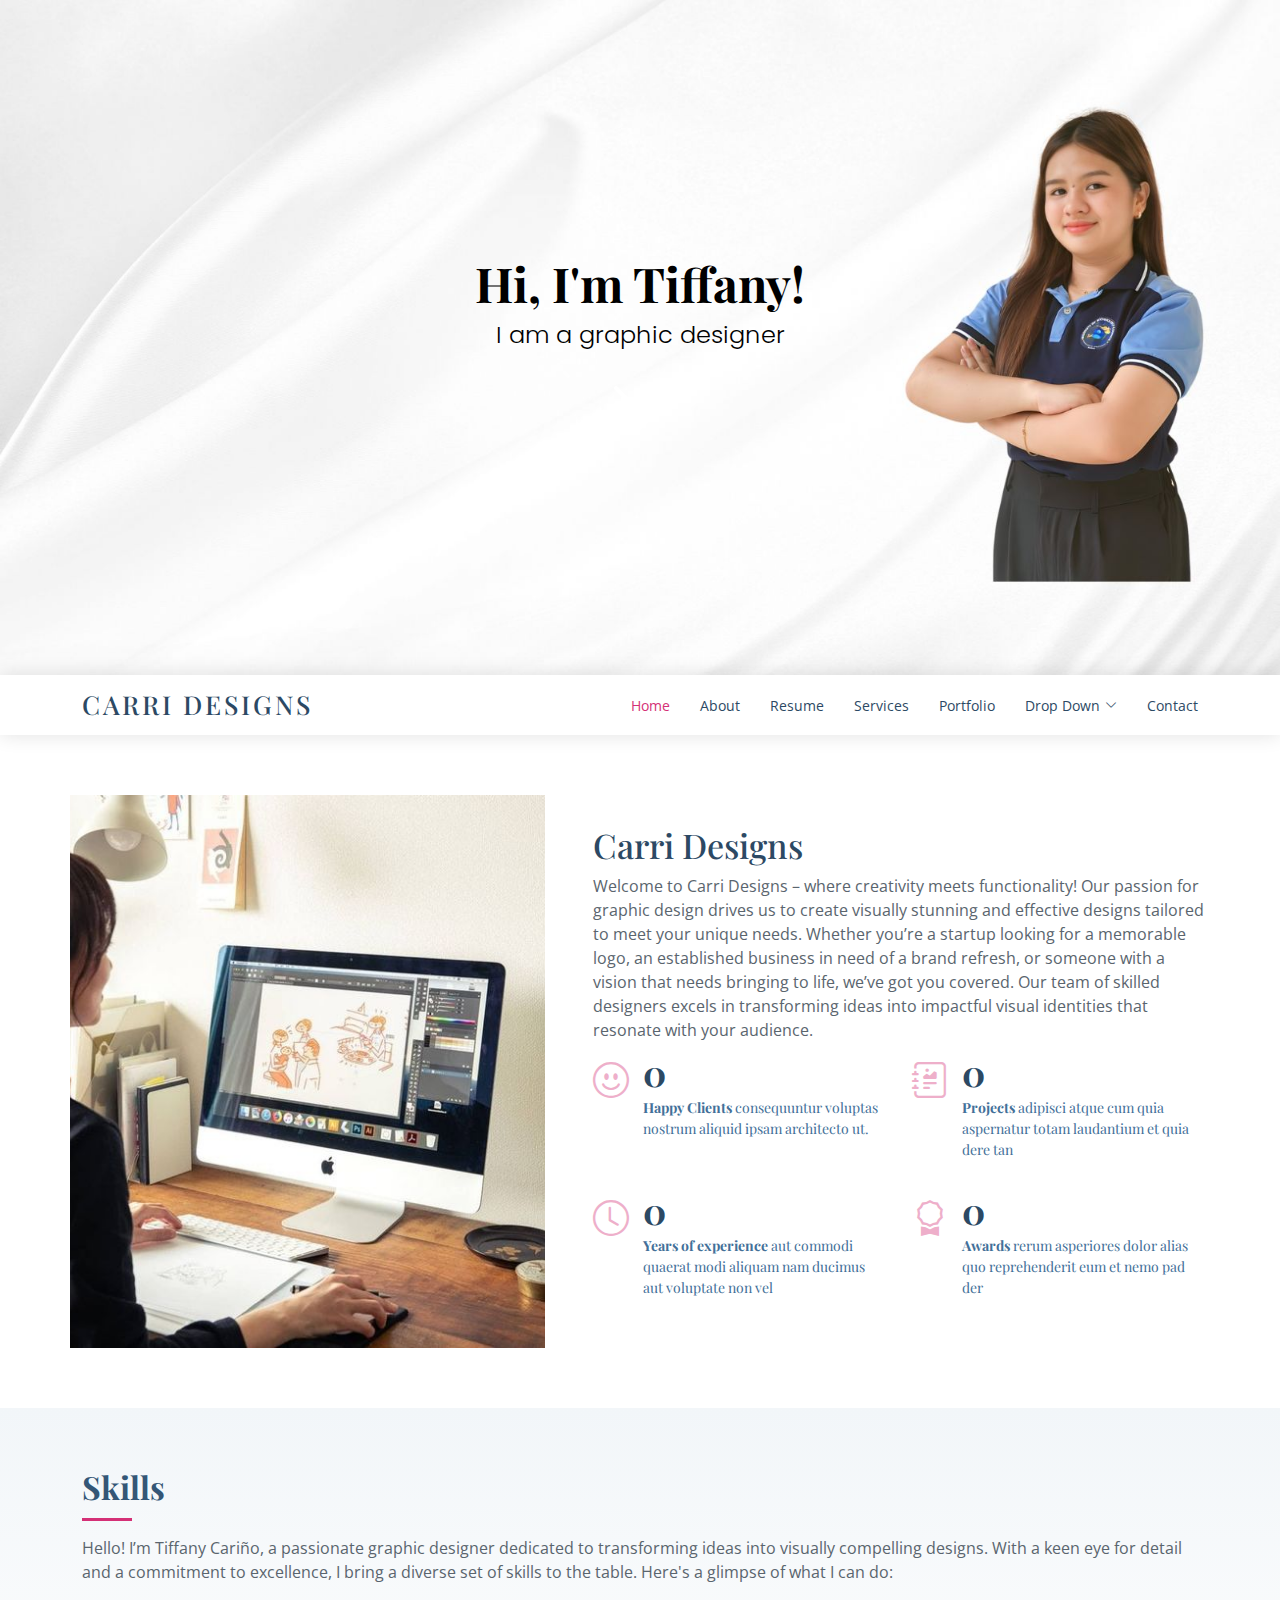
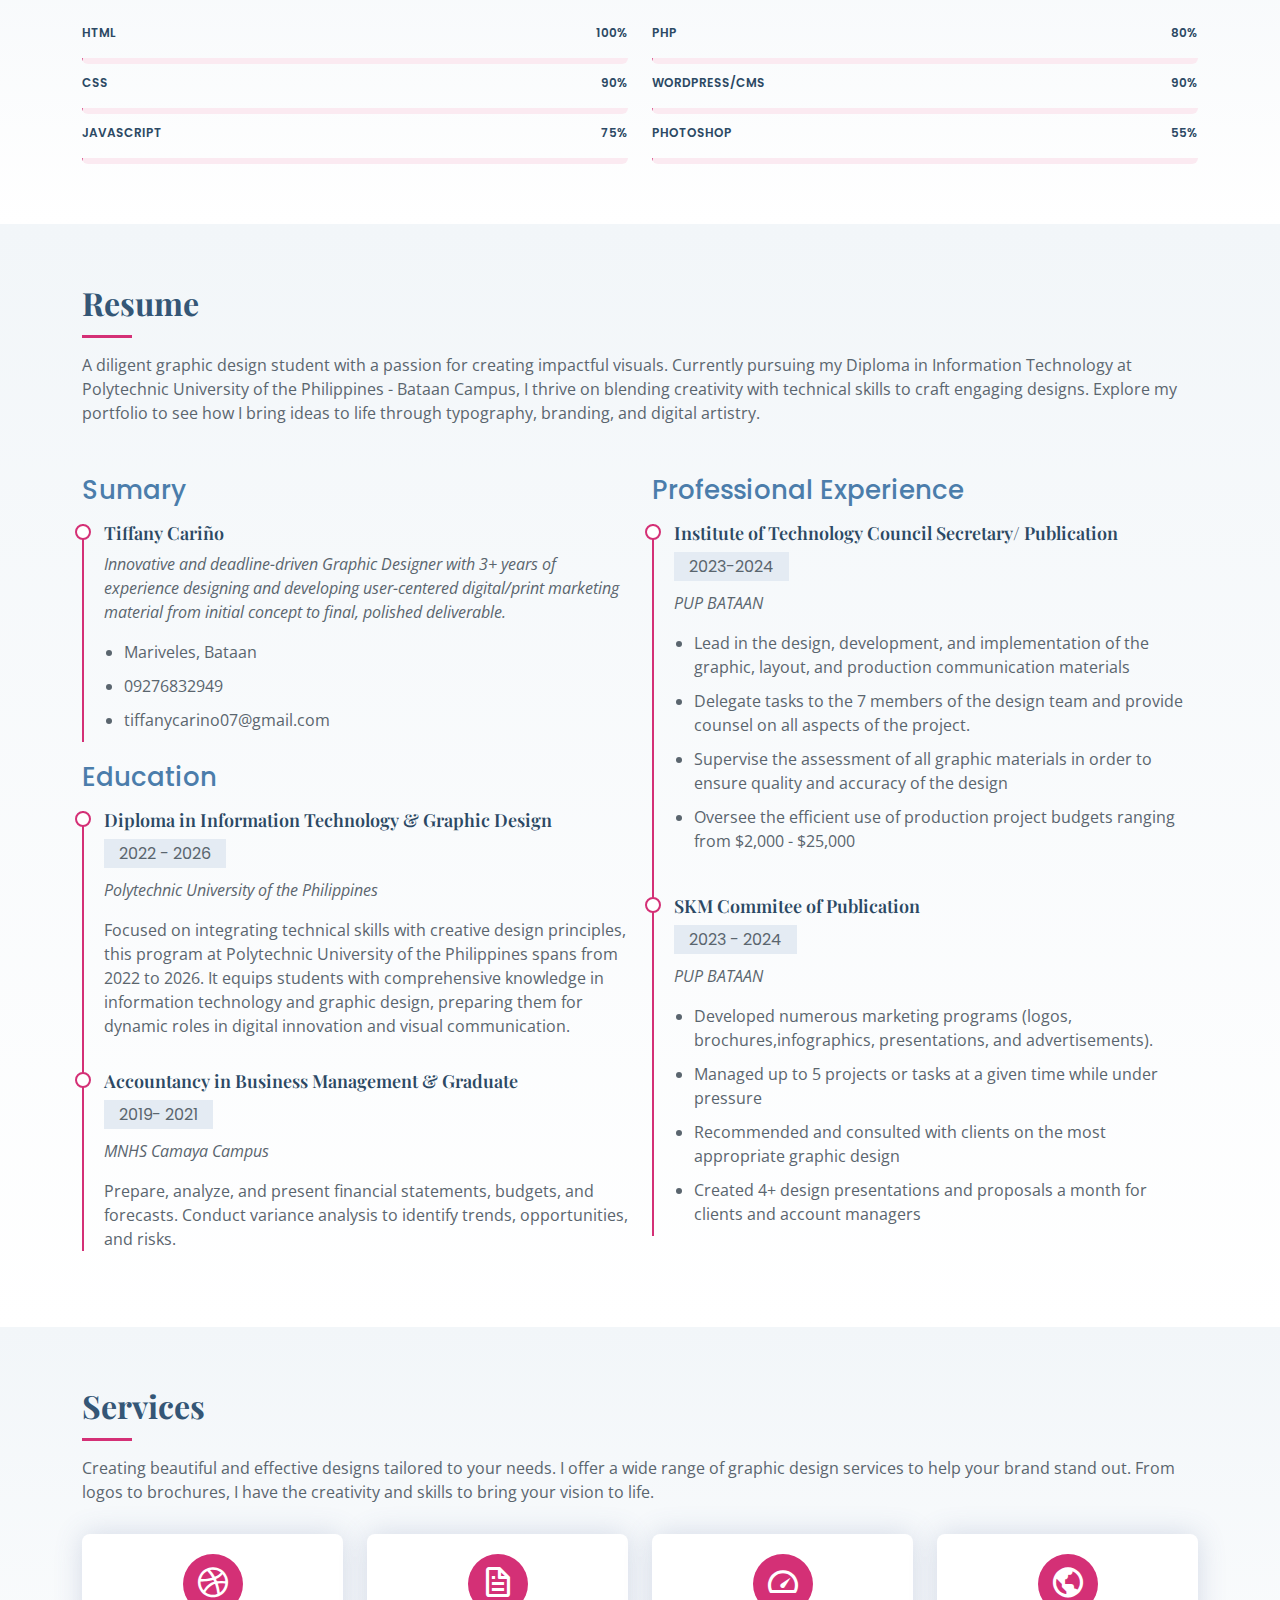
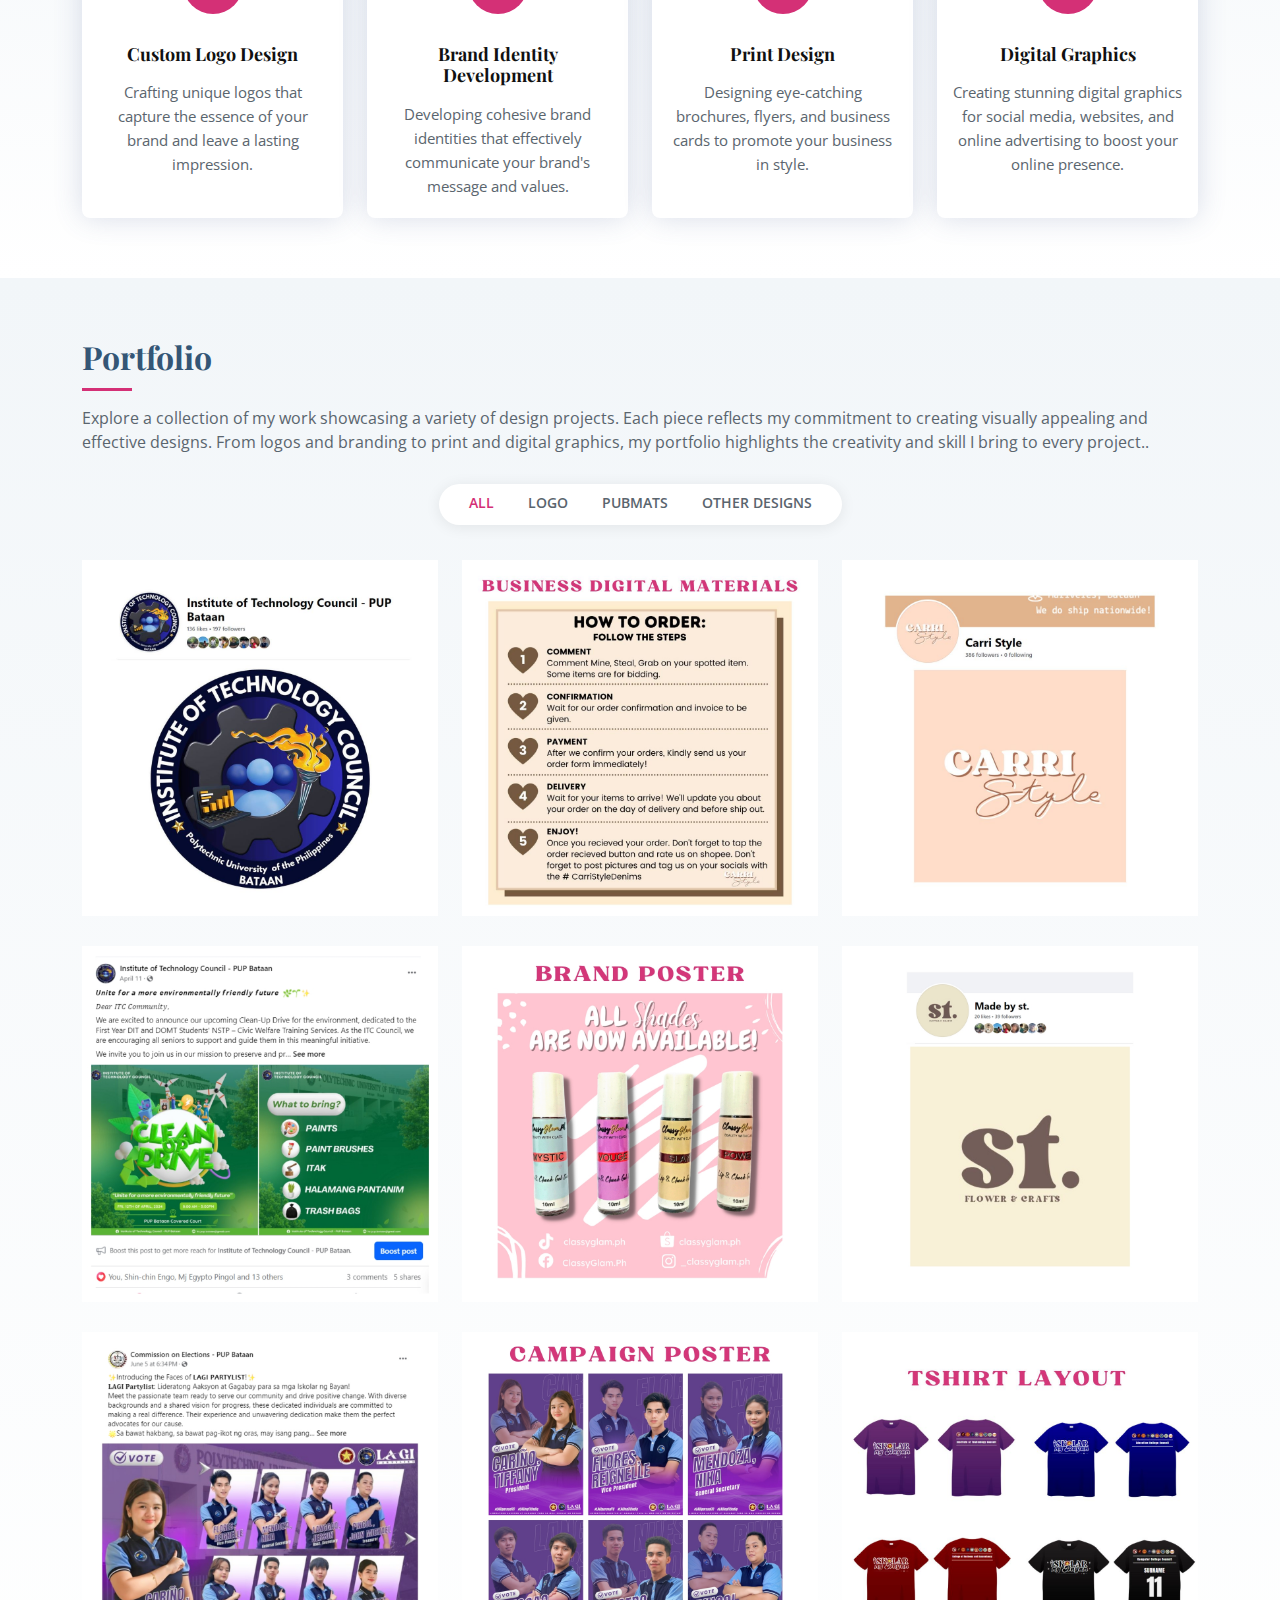
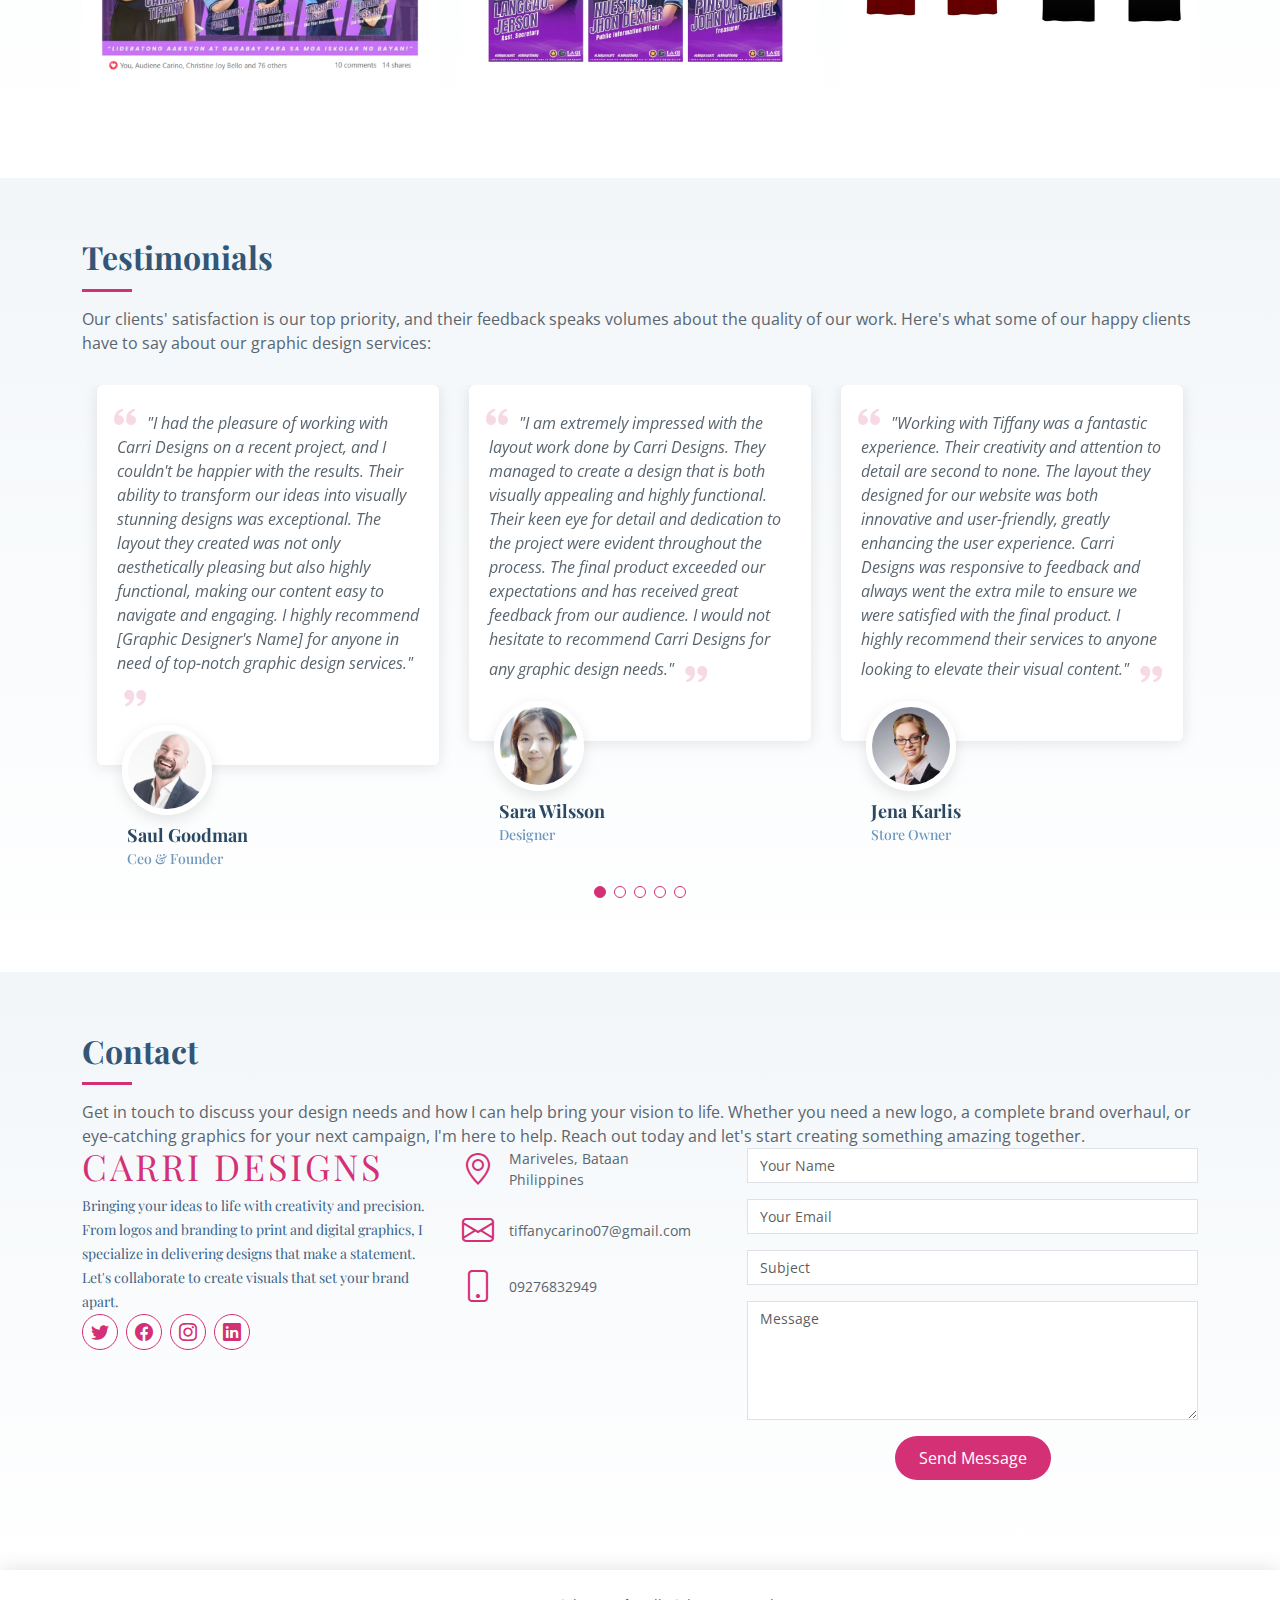
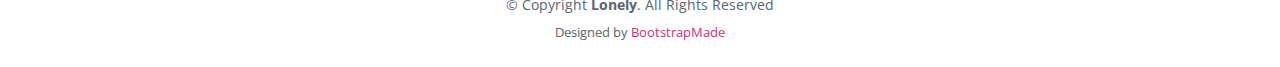
<file: index.html>
<!DOCTYPE html>
<html lang="en">

<head>
  <meta charset="utf-8">
  <meta content="width=device-width, initial-scale=1.0" name="viewport">

  <title>Carri Designs
  ౨ৎ</title>
  <meta content="" name="description">
  <meta content="" name="keywords">

  <!-- Favicons -->
  <link href="assets/img/favicon.png" rel="icon">
  <link href="assets/img/apple-touch-icon.png" rel="apple-touch-icon">

  <!-- Google Fonts -->
  <link href="https://fonts.googleapis.com/css?family=Open+Sans:300,300i,400,400i,600,600i,700,700i|Poppins:300,300i,400,400i,500,500i,600,600i,700,700i|Playfair+Display:400,400i,500,500i,600,600i,700,700i&subset=cyrillic" rel="stylesheet">

  <!-- Vendor CSS Files -->
  <link href="assets/vendor/bootstrap/css/bootstrap.min.css" rel="stylesheet">
  <link href="assets/vendor/bootstrap-icons/bootstrap-icons.css" rel="stylesheet">
  <link href="assets/vendor/boxicons/css/boxicons.min.css" rel="stylesheet">
  <link href="assets/vendor/glightbox/css/glightbox.min.css" rel="stylesheet">
  <link href="assets/vendor/swiper/swiper-bundle.min.css" rel="stylesheet">

  <!-- Template Main CSS File -->
  <link href="assets/css/style.css" rel="stylesheet">

  <!-- =======================================================
  * Template Name: Lonely
  * Template URL: https://bootstrapmade.com/free-html-bootstrap-template-lonely/
  * Updated: Mar 17 2024 with Bootstrap v5.3.3
  * Author: BootstrapMade.com
  * License: https://bootstrapmade.com/license/
  ======================================================== -->
</head>

<body>

  <!-- ======= Hero Section ======= -->
  <section id="hero" class="d-flex flex-column align-items-center justify-content-center">
    <h1>Hi, I'm Tiffany!</h1>
    <h2>I am a graphic designer</h2>
    <a href="#about" class="btn-get-started scrollto"><i class="bi bi-chevron-double-down"></i></a>
  </section><!-- End Hero -->

  <!-- ======= Header ======= -->
  <header id="header" class="d-flex align-items-center">
    <div class="container d-flex align-items-center justify-content-between">

      <div class="logo">
        <h1><a href="index.html">Carri Designs</a></h1>
        <!-- Uncomment below if you prefer to use an image logo -->
        <!-- <a href="index.html"><img src="assets/img/logo.png" alt="" class="img-fluid"></a>-->
      </div>

      <nav id="navbar" class="navbar">
        <ul>
          <li><a class="nav-link scrollto active" href="#hero">Home</a></li>
          <li><a class="nav-link scrollto" href="#about">About</a></li>
          <li><a class="nav-link scrollto" href="#resume">Resume</a></li>
          <li><a class="nav-link scrollto" href="#services">Services</a></li>
          <li><a class="nav-link scrollto" href="#portfolio">Portfolio</a></li>
          <li class="dropdown"><a href="#"><span>Drop Down</span> <i class="bi bi-chevron-down"></i></a>
            <ul>
              <li><a href="#">Drop Down 1</a></li>
              <li class="dropdown"><a href="#"><span>Deep Drop Down</span> <i class="bi bi-chevron-right"></i></a>
                <ul>
                  <li><a href="#">Deep Drop Down 1</a></li>
                  <li><a href="#">Deep Drop Down 2</a></li>
                  <li><a href="#">Deep Drop Down 3</a></li>
                  <li><a href="#">Deep Drop Down 4</a></li>
                  <li><a href="#">Deep Drop Down 5</a></li>
                </ul>
              </li>
              <li><a href="#">Drop Down 2</a></li>
              <li><a href="#">Drop Down 3</a></li>
              <li><a href="#">Drop Down 4</a></li>
            </ul>
          </li>
          <li><a class="nav-link scrollto" href="#contact">Contact</a></li>
        </ul>
        <i class="bi bi-list mobile-nav-toggle"></i>
      </nav><!-- .navbar -->

    </div>
  </header><!-- End Header -->

  <main id="main">

    <!-- ======= About Section ======= -->
    <section id="about" class="about">
      <div class="container">

        <div class="row no-gutters">
          <div class="image col-xl-5 d-flex align-items-stretch justify-content-center justify-content-lg-start"></div>
          <div class="col-xl-7 ps-0 ps-lg-5 pe-lg-1 d-flex align-items-stretch">
            <div class="content d-flex flex-column justify-content-center">
              <h3>Carri Designs</h3>
              <p>
                Welcome to Carri Designs – where creativity meets functionality! Our passion for graphic design drives us to create visually stunning and effective designs tailored to meet your unique needs.

Whether you’re a startup looking for a memorable logo, an established business in need of a brand refresh, or someone with a vision that needs bringing to life, we’ve got you covered. Our team of skilled designers excels in transforming ideas into impactful visual identities that resonate with your audience.
              </p>
              <div class="row">
                <div class="col-md-6 d-md-flex align-items-md-stretch">
                  <div class="count-box">
                    <i class="bi bi-emoji-smile"></i>
                    <span data-purecounter-start="0" data-purecounter-end="65" data-purecounter-duration="1" class="purecounter"></span>
                    <p><strong>Happy Clients</strong> consequuntur voluptas nostrum aliquid ipsam architecto ut.</p>
                  </div>
                </div>

                <div class="col-md-6 d-md-flex align-items-md-stretch">
                  <div class="count-box">
                    <i class="bi bi-journal-richtext"></i>
                    <span data-purecounter-start="0" data-purecounter-end="85" data-purecounter-duration="1" class="purecounter"></span>
                    <p><strong>Projects</strong> adipisci atque cum quia aspernatur totam laudantium et quia dere tan</p>
                  </div>
                </div>

                <div class="col-md-6 d-md-flex align-items-md-stretch">
                  <div class="count-box">
                    <i class="bi bi-clock"></i>
                    <span data-purecounter-start="0" data-purecounter-end="12" data-purecounter-duration="1" class="purecounter"></span>
                    <p><strong>Years of experience</strong> aut commodi quaerat modi aliquam nam ducimus aut voluptate non vel</p>
                  </div>
                </div>

                <div class="col-md-6 d-md-flex align-items-md-stretch">
                  <div class="count-box">
                    <i class="bi bi-award"></i>
                    <span data-purecounter-start="0" data-purecounter-end="15" data-purecounter-duration="1" class="purecounter"></span>
                    <p><strong>Awards</strong> rerum asperiores dolor alias quo reprehenderit eum et nemo pad der</p>
                  </div>
                </div>
              </div>
            </div><!-- End .content-->
          </div>
        </div>

      </div>
    </section><!-- End About Section -->

    <!-- ======= Skills Section ======= -->
    <section id="skills" class="skills section-bg">
      <div class="container">

        <div class="section-title">
          <h2>Skills</h2>
          <p>Hello! I’m Tiffany Cariño, a passionate graphic designer dedicated to transforming ideas into visually compelling designs. With a keen eye for detail and a commitment to excellence, I bring a diverse set of skills to the table. Here's a glimpse of what I can do:</p>
        </div>

        <div class="row skills-content">

          <div class="col-lg-6">

            <div class="progress">
              <span class="skill">HTML <i class="val">100%</i></span>
              <div class="progress-bar-wrap">
                <div class="progress-bar" role="progressbar" aria-valuenow="100" aria-valuemin="0" aria-valuemax="100"></div>
              </div>
            </div>

            <div class="progress">
              <span class="skill">CSS <i class="val">90%</i></span>
              <div class="progress-bar-wrap">
                <div class="progress-bar" role="progressbar" aria-valuenow="90" aria-valuemin="0" aria-valuemax="100"></div>
              </div>
            </div>

            <div class="progress">
              <span class="skill">JavaScript <i class="val">75%</i></span>
              <div class="progress-bar-wrap">
                <div class="progress-bar" role="progressbar" aria-valuenow="75" aria-valuemin="0" aria-valuemax="100"></div>
              </div>
            </div>

          </div>

          <div class="col-lg-6">

            <div class="progress">
              <span class="skill">PHP <i class="val">80%</i></span>
              <div class="progress-bar-wrap">
                <div class="progress-bar" role="progressbar" aria-valuenow="80" aria-valuemin="0" aria-valuemax="100"></div>
              </div>
            </div>

            <div class="progress">
              <span class="skill">WordPress/CMS <i class="val">90%</i></span>
              <div class="progress-bar-wrap">
                <div class="progress-bar" role="progressbar" aria-valuenow="90" aria-valuemin="0" aria-valuemax="100"></div>
              </div>
            </div>

            <div class="progress">
              <span class="skill">Photoshop <i class="val">55%</i></span>
              <div class="progress-bar-wrap">
                <div class="progress-bar" role="progressbar" aria-valuenow="55" aria-valuemin="0" aria-valuemax="100"></div>
              </div>
            </div>

          </div>

        </div>

      </div>
    </section><!-- End Skills Section -->

    <!-- ======= Resume Section ======= -->
    <section id="resume" class="resume section-bg">
      <div class="container">

        <div class="section-title">
          <h2>Resume</h2>
          <p>A diligent graphic design student with a passion for creating impactful visuals. Currently pursuing my Diploma in Information Technology at Polytechnic University of the Philippines - Bataan Campus, I thrive on blending creativity with technical skills to craft engaging designs. Explore my portfolio to see how I bring ideas to life through typography, branding, and digital artistry.</p>
        </div>

        <div class="row">
          <div class="col-lg-6">
            <h3 class="resume-title">Sumary</h3>
            <div class="resume-item pb-0">
              <h4>Tiffany Cariño</h4>
              <p><em>Innovative and deadline-driven Graphic Designer with 3+ years of experience designing and developing user-centered digital/print marketing material from initial concept to final, polished deliverable.</em></p>
              <p>
              <ul>
                <li>Mariveles, Bataan</li>
                <li>09276832949</li>
                <li>tiffanycarino07@gmail.com</li>
              </ul>
              </p>
            </div>

            <h3 class="resume-title">Education</h3>
            <div class="resume-item">
              <h4>Diploma in Information Technology &amp; Graphic Design</h4>
              <h5>2022 - 2026</h5>
              <p><em>Polytechnic University of the Philippines</em></p>
              <p>Focused on integrating technical skills with creative design principles, this program at Polytechnic University of the Philippines spans from 2022 to 2026. It equips students with comprehensive knowledge in information technology and graphic design, preparing them for dynamic roles in digital innovation and visual communication.</p>
            </div>
            <div class="resume-item">
              <h4>Accountancy in Business Management &amp; Graduate</h4>
              <h5>2019- 2021</h5>
              <p><em> MNHS Camaya Campus</em></p>
              <p>Prepare, analyze, and present financial statements, budgets, and forecasts. Conduct variance analysis to identify trends, opportunities, and risks.</p>
            </div>
          </div>
          <div class="col-lg-6">
            <h3 class="resume-title">Professional Experience</h3>
            <div class="resume-item">
              <h4>Institute of Technology Council Secretary/ Publication </h4>
              <h5>2023-2024</h5>
              <p><em>PUP BATAAN</em></p>
              <p>
              <ul>
                <li>Lead in the design, development, and implementation of the graphic, layout, and production communication materials</li>
                <li>Delegate tasks to the 7 members of the design team and provide counsel on all aspects of the project. </li>
                <li>Supervise the assessment of all graphic materials in order to ensure quality and accuracy of the design</li>
                <li>Oversee the efficient use of production project budgets ranging from $2,000 - $25,000</li>
              </ul>
              </p>
            </div>
            <div class="resume-item">
              <h4>SKM Commitee of Publication</h4>
              <h5>2023 - 2024</h5>
              <p><em>PUP BATAAN</em></p>
              <p>
              <ul>
                <li>Developed numerous marketing programs (logos, brochures,infographics, presentations, and advertisements).</li>
                <li>Managed up to 5 projects or tasks at a given time while under pressure</li>
                <li>Recommended and consulted with clients on the most appropriate graphic design</li>
                <li>Created 4+ design presentations and proposals a month for clients and account managers</li>
              </ul>
              </p>
            </div>
          </div>
        </div>

      </div>
    </section><!-- End Resume Section -->

    <!-- ======= Services Section ======= -->
    <section id="services" class="services section-bg">
      <div class="container">

        <div class="section-title">
          <h2>Services</h2>
          <p>Creating beautiful and effective designs tailored to your needs. I offer a wide range of graphic design services to help your brand stand out. From logos to brochures, I have the creativity and skills to bring your vision to life.</p>
        </div>

        <div class="row">
          <div class="col-md-6 col-lg-3 d-flex align-items-stretch mb-5 mb-lg-0">
            <div class="icon-box">
              <div class="icon"><i class="bx bxl-dribbble"></i></div>
              <h4 class="title"><a href="">Custom Logo Design</a></h4>
              <p class="description">Crafting unique logos that capture the essence of your brand and leave a lasting impression.</p>
            </div>
          </div>

          <div class="col-md-6 col-lg-3 d-flex align-items-stretch mb-5 mb-lg-0">
            <div class="icon-box">
              <div class="icon"><i class="bx bx-file"></i></div>
              <h4 class="title"><a href="">Brand Identity Development</a></h4>
              <p class="description">Developing cohesive brand identities that effectively communicate your brand's message and values.</p>
            </div>
          </div>

          <div class="col-md-6 col-lg-3 d-flex align-items-stretch mb-5 mb-lg-0">
            <div class="icon-box">
              <div class="icon"><i class="bx bx-tachometer"></i></div>
              <h4 class="title"><a href="">Print Design</a></h4>
              <p class="description">Designing eye-catching brochures, flyers, and business cards to promote your business in style.</p>
            </div>
          </div>

          <div class="col-md-6 col-lg-3 d-flex align-items-stretch mb-5 mb-lg-0">
            <div class="icon-box">
              <div class="icon"><i class="bx bx-world"></i></div>
              <h4 class="title"><a href="">Digital Graphics</a></h4>
              <p class="description">Creating stunning digital graphics for social media, websites, and online advertising to boost your online presence.</p>
            </div>
          </div>

        </div>

      </div>
    </section><!-- End Services Section -->

    <!-- ======= Portfolio Section ======= -->
    <section id="portfolio" class="portfolio section-bg">
      <div class="container">

        <div class="section-title">
          <h2>Portfolio</h2>
          <p>Explore a collection of my work showcasing a variety of design projects. Each piece reflects my commitment to creating visually appealing and effective designs. From logos and branding to print and digital graphics, my portfolio highlights the creativity and skill I bring to every project..</p>
        </div>

        <div class="row">
          <div class="col-lg-12 d-flex justify-content-center">
            <ul id="portfolio-flters">
              <li data-filter="*" class="filter-active">All</li>
              <li data-filter=".filter-app">LOGO</li>
              <li data-filter=".filter-card">PUBMATS</li>
              <li data-filter=".filter-web">OTHER DESIGNS</li>
            </ul>
          </div>
        </div>

        <div class="row portfolio-container">

          <div class="col-lg-4 col-md-6 portfolio-item filter-app">
            <div class="portfolio-wrap">
              <img src="assets/img/portfolio/portfolio-1.jpg" class="img-fluid" alt="">
              <div class="portfolio-info">
                <h4>LOGO 1</h4>
                <p>PUP BATAAN ITC LOGO</p>
              </div>
              <div class="portfolio-links">
                <a href="assets/img/portfolio/portfolio-1.jpg" data-gallery="portfolioGallery" class="portfolio-lightbox" title="LOGO 1"><i class="bx bx-plus"></i></a>
                <a href="portfolio-details.html" title="More Details"><i class="bx bx-link"></i></a>
              </div>
            </div>
          </div>

          <div class="col-lg-4 col-md-6 portfolio-item filter-web">
            <div class="portfolio-wrap">
              <img src="assets/img/portfolio/portfolio-11.jpg" class="img-fluid" alt="">
              <div class="portfolio-info">
                <h4>Business Digital Poster</h4>
                <p></p>
              </div>
              <div class="portfolio-links">
                <a href="assets/img/portfolio/portfolio-11.jpg" data-gallery="portfolioGallery" class="portfolio-lightbox" title="Web 3"><i class="bx bx-plus"></i></a>
                <a href="portfolio-details.html" title="More Details"><i class="bx bx-link"></i></a>
              </div>
            </div>
          </div>

          <div class="col-lg-4 col-md-6 portfolio-item filter-app">
            <div class="portfolio-wrap">
              <img src="assets/img/portfolio/portfolio-2.jpg" class="img-fluid" alt="">
              <div class="portfolio-info">
                <h4>LOGO 2</h4>
                <p>My Own Thrift Business Logo " Carri Style"</p>
              </div>
              <div class="portfolio-links">
                <a href="assets/img/portfolio/portfolio-2.jpg" data-gallery="portfolioGallery" class="portfolio-lightbox" title="LOGO 2"><i class="bx bx-plus"></i></a>
                <a href="portfolio-details.html" title="More Details"><i class="bx bx-link"></i></a>
              </div>
            </div>
          </div>

          <div class="col-lg-4 col-md-6 portfolio-item filter-card">
            <div class="portfolio-wrap">
              <img src="assets/img/portfolio/portfolio-4.jpg" class="img-fluid" alt="">
              <div class="portfolio-info">
                <h4>PUBMATS 2</h4>
                <p>Clean up Drive Poster</p>
              </div>
              <div class="portfolio-links">
                <a href="assets/img/portfolio/portfolio-4.jpg" data-gallery="portfolioGallery" class="portfolio-lightbox" title="Card 2"><i class="bx bx-plus"></i></a>
                <a href="portfolio-details.html" title="More Details"><i class="bx bx-link"></i></a>
              </div>
            </div>
          </div>

          <div class="col-lg-4 col-md-6 portfolio-item filter-web">
            <div class="portfolio-wrap">
              <img src="assets/img/portfolio/portfolio-5.jpg" class="img-fluid" alt="">
              <div class="portfolio-info">
                <h4>BRAND POSTER</h4>
                <p></p>
              </div>
              <div class="portfolio-links">
                <a href="assets/img/portfolio/portfolio-5.jpg" data-gallery="portfolioGallery" class="portfolio-lightbox" title="Web 2"><i class="bx bx-plus"></i></a>
                <a href="portfolio-details.html" title="More Details"><i class="bx bx-link"></i></a>
              </div>
            </div>
          </div>

          <div class="col-lg-4 col-md-6 portfolio-item filter-app">
            <div class="portfolio-wrap">
              <img src="assets/img/portfolio/portfolio-6.jpg" class="img-fluid" alt="">
              <div class="portfolio-info">
                <h4>LOGO 3</h4>
                <p>Our small Flowers and Craft Business "Made by ST"</p>
              </div>
              <div class="portfolio-links">
                <a href="assets/img/portfolio/portfolio-6.jpg" data-gallery="portfolioGallery" class="portfolio-lightbox" title="App 3"><i class="bx bx-plus"></i></a>
                <a href="portfolio-details.html" title="More Details"><i class="bx bx-link"></i></a>
              </div>
            </div>
          </div>

          <div class="col-lg-4 col-md-6 portfolio-item filter-card">
            <div class="portfolio-wrap">
              <img src="assets/img/portfolio/portfolio-7.jpg" class="img-fluid" alt="">
              <div class="portfolio-info">
                <h4>PUBMAT 2</h4>
                <p>GROUP POSTER/ TARP POSTER</p>
              </div>
              <div class="portfolio-links">
                <a href="assets/img/portfolio/portfolio-7.jpg" data-gallery="portfolioGallery" class="portfolio-lightbox" title="Card 1"><i class="bx bx-plus"></i></a>
                <a href="portfolio-details.html" title="More Details"><i class="bx bx-link"></i></a>
              </div>
            </div>
          </div>

          <div class="col-lg-4 col-md-6 portfolio-item filter-card">
            <div class="portfolio-wrap">
              <img src="assets/img/portfolio/portfolio-8.jpg" class="img-fluid" alt="">
              <div class="portfolio-info">
                <h4>PUBMAT 3</h4>
                <p>SOLO CAMPAIGN POSTER</p>
              </div>
              <div class="portfolio-links">
                <a href="assets/img/portfolio/portfolio-8.jpg" data-gallery="portfolioGallery" class="portfolio-lightbox" title="Card 3"><i class="bx bx-plus"></i></a>
                <a href="portfolio-details.html" title="More Details"><i class="bx bx-link"></i></a>
              </div>
            </div>
          </div>

          <div class="col-lg-4 col-md-6 portfolio-item filter-web">
            <div class="portfolio-wrap">
              <img src="assets/img/portfolio/portfolio-9.jpg" class="img-fluid" alt="">
              <div class="portfolio-info">
                <h4>TSHIRT LAYOUT</h4>
                <p>PUP BATAAN Official Student Week 2024 Tshirt</p>
              </div>
              <div class="portfolio-links">
                <a href="assets/img/portfolio/portfolio-9.jpg" data-gallery="portfolioGallery" class="portfolio-lightbox" title="Web 3"><i class="bx bx-plus"></i></a>
                <a href="portfolio-details.html" title="More Details"><i class="bx bx-link"></i></a>
              </div>
            </div>
          </div>

        </div>

      </div>
    </section><!-- End Portfolio Section -->

    <!-- ======= Testimonials Section ======= -->
    <section id="testimonials" class="testimonials section-bg">
      <div class="container">

        <div class="section-title">
          <h2>Testimonials</h2>
          <p>Our clients' satisfaction is our top priority, and their feedback speaks volumes about the quality of our work. Here's what some of our happy clients have to say about our graphic design services:</p>
        </div>

        <div class="testimonials-slider swiper" data-aos="fade-up" data-aos-delay="100">
          <div class="swiper-wrapper">

            <div class="swiper-slide">
              <div class="testimonial-item">
                <p>
                  <i class="bx bxs-quote-alt-left quote-icon-left"></i>
                  "I had the pleasure of working with Carri Designs on a recent project, and I couldn't be happier with the results. Their ability to transform our ideas into visually stunning designs was exceptional. The layout they created was not only aesthetically pleasing but also highly functional, making our content easy to navigate and engaging. I highly recommend [Graphic Designer's Name] for anyone in need of top-notch graphic design services."
                  <i class="bx bxs-quote-alt-right quote-icon-right"></i>
                </p>
                <img src="assets/img/testimonials/testimonials-1.jpg" class="testimonial-img" alt="">
                <h3>Saul Goodman</h3>
                <h4>Ceo &amp; Founder</h4>
              </div>
            </div><!-- End testimonial item -->

            <div class="swiper-slide">
              <div class="testimonial-item">
                <p>
                  <i class="bx bxs-quote-alt-left quote-icon-left"></i>
                  "I am extremely impressed with the layout work done by Carri Designs. They managed to create a design that is both visually appealing and highly functional. Their keen eye for detail and dedication to the project were evident throughout the process. The final product exceeded our expectations and has received great feedback from our audience. I would not hesitate to recommend Carri Designs for any graphic design needs."
                  <i class="bx bxs-quote-alt-right quote-icon-right"></i>
                </p>
                <img src="assets/img/testimonials/testimonials-2.jpg" class="testimonial-img" alt="">
                <h3>Sara Wilsson</h3>
                <h4>Designer</h4>
              </div>
            </div><!-- End testimonial item -->

            <div class="swiper-slide">
              <div class="testimonial-item">
                <p>
                  <i class="bx bxs-quote-alt-left quote-icon-left"></i>
                  "Working with Tiffany was a fantastic experience. Their creativity and attention to detail are second to none. The layout they designed for our website was both innovative and user-friendly, greatly enhancing the user experience. Carri Designs was responsive to feedback and always went the extra mile to ensure we were satisfied with the final product. I highly recommend their services to anyone looking to elevate their visual content."
                  <i class="bx bxs-quote-alt-right quote-icon-right"></i>
                </p>
                <img src="assets/img/testimonials/testimonials-3.jpg" class="testimonial-img" alt="">
                <h3>Jena Karlis</h3>
                <h4>Store Owner</h4>
              </div>
            </div><!-- End testimonial item -->

            <div class="swiper-slide">
              <div class="testimonial-item">
                <p>
                  <i class="bx bxs-quote-alt-left quote-icon-left"></i>
                  "Carri Designs provided us with an exceptional layout that truly elevated our project. Their creativity, attention to detail, and ability to understand our needs resulted in a design that was both beautiful and functional. The entire process was efficient and enjoyable, with Tiffany always willing to go the extra mile. I highly recommend their services to anyone looking for outstanding graphic design."
                  <i class="bx bxs-quote-alt-right quote-icon-right"></i>
                </p>
                <img src="assets/img/testimonials/testimonials-4.jpg" class="testimonial-img" alt="">
                <h3>Matt Brandon</h3>
                <h4>Freelancer</h4>
              </div>
            </div><!-- End testimonial item -->

            <div class="swiper-slide">
              <div class="testimonial-item">
                <p>
                  <i class="bx bxs-quote-alt-left quote-icon-left"></i>
					"I was thoroughly impressed by the quality of work delivered by Carri Designs. The layout they created for our brochure was innovative and eye-catching, capturing the essence of our brand perfectly. Their attention to detail and commitment to excellence were evident from start to finish. I highly recommend Carri Designs to anyone seeking top-tier graphic design services."                  <i class="bx bxs-quote-alt-right quote-icon-right"></i>
                </p>
                <img src="assets/img/testimonials/testimonials-5.jpg" class="testimonial-img" alt="">
                <h3>John Larson</h3>
                <h4>Entrepreneur</h4>
              </div>
            </div><!-- End testimonial item -->

          </div>
          <div class="swiper-pagination"></div>
        </div>

      </div>
    </section><!-- End Testimonials Section -->

    <!-- ======= Contact Section ======= -->
    <section id="contact" class="contact section-bg">
      <div class="container">

        <div class="section-title">
          <h2>Contact</h2>
          <p>Get in touch to discuss your design needs and how I can help bring your vision to life. Whether you need a new logo, a complete brand overhaul, or eye-catching graphics for your next campaign, I'm here to help. Reach out today and let's start creating something amazing together.</p>

        <div class="row">

          <div class="col-lg-4 col-md-4">
            <div class="contact-about">
              <h3>CARRI DESIGNS</h3>
              <p>Bringing your ideas to life with creativity and precision. From logos and branding to print and digital graphics, I specialize in delivering designs that make a statement. Let's collaborate to create visuals that set your brand apart.</p>
              <div class="social-links">
                <a href="https://x.com/tiff_cari" class="twitter"target="_blank"><i class="bi bi-twitter"></i></a>
               <a href="https://web.facebook.com/tiffany.carino.07" class="facebook"target="_blank"><i class="bi bi-facebook"></i></a>
                <a href="https://www.instagram.com/tiffany.carino/?hl=en" class="instagram"target="_blank"><i class="bi bi-instagram"></i></a>
                <a href="https://www.linkedin.com/in/tiffany-cari%C3%B1o-a97681316/" class="linkedin"target="_blank"><i class="bi bi-linkedin"></i></a>
              </div>
            </div>
          </div>

          <div class="col-lg-3 col-md-4">
            <div class="info">
              <div class="d-flex align-items-center">
                <i class="bi bi-geo-alt"></i>
                <p>Mariveles, Bataan <br>Philippines</p>
              </div>

              <div class="d-flex align-items-center mt-4">
                <i class="bi bi-envelope"></i>
                <p>tiffanycarino07@gmail.com</p>
              </div>

              <div class="d-flex align-items-center mt-4">
                <i class="bi bi-phone"></i>
                <p>09276832949</p>
              </div>

            </div>
          </div>

          <div class="col-lg-5 col-md-8">
            <form action="forms/contact.php" method="post" role="form" class="php-email-form">
              <div class="form-group">
                <input type="text" name="name" class="form-control" id="name" placeholder="Your Name" required>
              </div>
              <div class="form-group mt-3">
                <input type="email" class="form-control" name="email" id="email" placeholder="Your Email" required>
              </div>
              <div class="form-group mt-3">
                <input type="text" class="form-control" name="subject" id="subject" placeholder="Subject" required>
              </div>
              <div class="form-group mt-3">
                <textarea class="form-control" name="message" rows="5" placeholder="Message" required></textarea>
              </div>
              <div class="my-3">
                <div class="loading">Loading</div>
                <div class="error-message"></div>
                <div class="sent-message">Your message has been sent. Thank you!</div>
              </div>
              <div class="text-center"><button type="submit">Send Message</button></div>
            </form>
          </div>

        </div>

      </div>
    </section><!-- End Contact Section -->

  </main><!-- End #main -->

  <!-- ======= Footer ======= -->
  <footer id="footer">
    <div class="container">
      <div class="copyright">
        &copy; Copyright <strong><span>Lonely</span></strong>. All Rights Reserved
      </div>
      <div class="credits">
        <!-- All the links in the footer should remain intact. -->
        <!-- You can delete the links only if you purchased the pro version. -->
        <!-- Licensing information: https://bootstrapmade.com/license/ -->
        <!-- Purchase the pro version with working PHP/AJAX contact form: https://bootstrapmade.com/free-html-bootstrap-template-lonely/ -->
        Designed by <a href="https://bootstrapmade.com/">BootstrapMade</a>
      </div>
    </div>
  </footer><!-- End  Footer -->

  <a href="#" class="back-to-top d-flex align-items-center justify-content-center"><i class="bi bi-arrow-up-short"></i></a>

  <!-- Vendor JS Files -->
  <script src="assets/vendor/purecounter/purecounter_vanilla.js"></script>
  <script src="assets/vendor/bootstrap/js/bootstrap.bundle.min.js"></script>
  <script src="assets/vendor/glightbox/js/glightbox.min.js"></script>
  <script src="assets/vendor/isotope-layout/isotope.pkgd.min.js"></script>
  <script src="assets/vendor/swiper/swiper-bundle.min.js"></script>
  <script src="assets/vendor/waypoints/noframework.waypoints.js"></script>
  <script src="assets/vendor/php-email-form/validate.js"></script>

  <!-- Template Main JS File -->
  <script src="assets/js/main.js"></script>

</body>

</html>
</file>
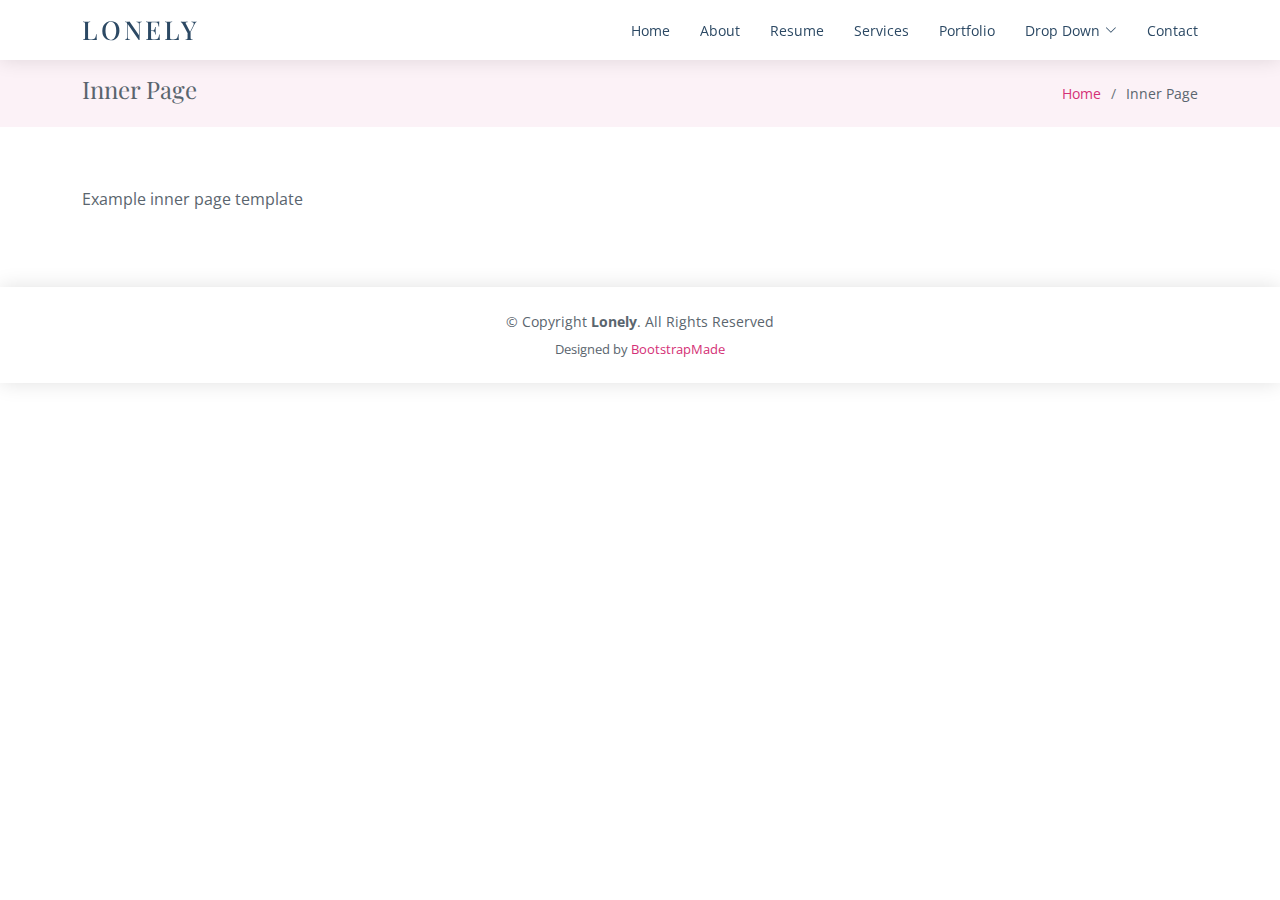
<file: inner-page.html>
<!DOCTYPE html>
<html lang="en">

<head>
  <meta charset="utf-8">
  <meta content="width=device-width, initial-scale=1.0" name="viewport">

  <title>Inner Page - Lonely Bootstrap Template</title>
  <meta content="" name="description">
  <meta content="" name="keywords">

  <!-- Favicons -->
  <link href="assets/img/favicon.png" rel="icon">
  <link href="assets/img/apple-touch-icon.png" rel="apple-touch-icon">

  <!-- Google Fonts -->
  <link href="https://fonts.googleapis.com/css?family=Open+Sans:300,300i,400,400i,600,600i,700,700i|Poppins:300,300i,400,400i,500,500i,600,600i,700,700i|Playfair+Display:400,400i,500,500i,600,600i,700,700i&subset=cyrillic" rel="stylesheet">

  <!-- Vendor CSS Files -->
  <link href="assets/vendor/bootstrap/css/bootstrap.min.css" rel="stylesheet">
  <link href="assets/vendor/bootstrap-icons/bootstrap-icons.css" rel="stylesheet">
  <link href="assets/vendor/boxicons/css/boxicons.min.css" rel="stylesheet">
  <link href="assets/vendor/glightbox/css/glightbox.min.css" rel="stylesheet">
  <link href="assets/vendor/swiper/swiper-bundle.min.css" rel="stylesheet">

  <!-- Template Main CSS File -->
  <link href="assets/css/style.css" rel="stylesheet">

  <!-- =======================================================
  * Template Name: Lonely
  * Template URL: https://bootstrapmade.com/free-html-bootstrap-template-lonely/
  * Updated: Mar 17 2024 with Bootstrap v5.3.3
  * Author: BootstrapMade.com
  * License: https://bootstrapmade.com/license/
  ======================================================== -->
</head>

<body>

  <!-- ======= Header ======= -->
  <header id="header" class="d-flex align-items-center">
    <div class="container d-flex align-items-center justify-content-between">

      <div class="logo">
        <h1><a href="index.html">Lonely</a></h1>
        <!-- Uncomment below if you prefer to use an image logo -->
        <!-- <a href="index.html"><img src="assets/img/logo.png" alt="" class="img-fluid"></a>-->
      </div>

      <nav id="navbar" class="navbar">
        <ul>
          <li><a class="nav-link scrollto " href="#hero">Home</a></li>
          <li><a class="nav-link scrollto" href="#about">About</a></li>
          <li><a class="nav-link scrollto" href="#resume">Resume</a></li>
          <li><a class="nav-link scrollto" href="#services">Services</a></li>
          <li><a class="nav-link scrollto" href="#portfolio">Portfolio</a></li>
          <li class="dropdown"><a href="#"><span>Drop Down</span> <i class="bi bi-chevron-down"></i></a>
            <ul>
              <li><a href="#">Drop Down 1</a></li>
              <li class="dropdown"><a href="#"><span>Deep Drop Down</span> <i class="bi bi-chevron-right"></i></a>
                <ul>
                  <li><a href="#">Deep Drop Down 1</a></li>
                  <li><a href="#">Deep Drop Down 2</a></li>
                  <li><a href="#">Deep Drop Down 3</a></li>
                  <li><a href="#">Deep Drop Down 4</a></li>
                  <li><a href="#">Deep Drop Down 5</a></li>
                </ul>
              </li>
              <li><a href="#">Drop Down 2</a></li>
              <li><a href="#">Drop Down 3</a></li>
              <li><a href="#">Drop Down 4</a></li>
            </ul>
          </li>
          <li><a class="nav-link scrollto" href="#contact">Contact</a></li>
        </ul>
        <i class="bi bi-list mobile-nav-toggle"></i>
      </nav><!-- .navbar -->

    </div>
  </header><!-- End Header -->

  <main id="main">

    <!-- ======= Breadcrumbs Section ======= -->
    <section class="breadcrumbs">
      <div class="container">

        <div class="d-flex justify-content-between align-items-center">
          <h2>Inner Page</h2>
          <ol>
            <li><a href="index.html">Home</a></li>
            <li>Inner Page</li>
          </ol>
        </div>

      </div>
    </section><!-- End Breadcrumbs Section -->

    <section class="inner-page">
      <div class="container">
        <p>
          Example inner page template
        </p>
      </div>
    </section>

  </main><!-- End #main -->

  <!-- ======= Footer ======= -->
  <footer id="footer">
    <div class="container">
      <div class="copyright">
        &copy; Copyright <strong><span>Lonely</span></strong>. All Rights Reserved
      </div>
      <div class="credits">
        <!-- All the links in the footer should remain intact. -->
        <!-- You can delete the links only if you purchased the pro version. -->
        <!-- Licensing information: https://bootstrapmade.com/license/ -->
        <!-- Purchase the pro version with working PHP/AJAX contact form: https://bootstrapmade.com/free-html-bootstrap-template-lonely/ -->
        Designed by <a href="https://bootstrapmade.com/">BootstrapMade</a>
      </div>
    </div>
  </footer><!-- End  Footer -->

  <a href="#" class="back-to-top d-flex align-items-center justify-content-center"><i class="bi bi-arrow-up-short"></i></a>

  <!-- Vendor JS Files -->
  <script src="assets/vendor/purecounter/purecounter_vanilla.js"></script>
  <script src="assets/vendor/bootstrap/js/bootstrap.bundle.min.js"></script>
  <script src="assets/vendor/glightbox/js/glightbox.min.js"></script>
  <script src="assets/vendor/isotope-layout/isotope.pkgd.min.js"></script>
  <script src="assets/vendor/swiper/swiper-bundle.min.js"></script>
  <script src="assets/vendor/waypoints/noframework.waypoints.js"></script>
  <script src="assets/vendor/php-email-form/validate.js"></script>

  <!-- Template Main JS File -->
  <script src="assets/js/main.js"></script>

</body>

</html>
</file>
<file: assets/css/style.css>
/**
* Template Name: Lonely
* Template URL: https://bootstrapmade.com/free-html-bootstrap-template-lonely/
* Updated: Mar 17 2024 with Bootstrap v5.3.3
* Author: BootstrapMade.com
* License: https://bootstrapmade.com/license/
*/

/*--------------------------------------------------------------
# General
--------------------------------------------------------------*/
body {
  font-family: "Open Sans", sans-serif;
  color: #5a656e;
}

a {
  color: #d43076;
  text-decoration: none;
}

a:hover {
  color: #dd5a92;
  text-decoration: none;
}

h1,
h2,
h3,
h4,
h5,
h6 {
  font-family: "Playfair Display", serif;
}

/*--------------------------------------------------------------
# Back to top button
--------------------------------------------------------------*/
.back-to-top {
  position: fixed;
  visibility: hidden;
  opacity: 0;
  right: 15px;
  bottom: 15px;
  z-index: 9999;
  background: #d43076;
  width: 40px;
  height: 40px;
  border-radius: 50px;
  transition: all 0.4s;
}

.back-to-top i {
  font-size: 24px;
  color: #fff;
  line-height: 0;
}

.back-to-top:hover {
  background: #db528c;
  color: #fff;
}

.back-to-top.active {
  visibility: visible;
  opacity: 1;
}

/*--------------------------------------------------------------
# Header
--------------------------------------------------------------*/
#header {
  transition: all 0.5s;
  z-index: 997;
  transition: all 0.5s;
  height: 60px;
  background: #fff;
  box-shadow: 0px 0px 20px 0px rgba(0, 0, 0, 0.12);
}

#header .logo h1 {
  font-size: 26px;
  margin: 0;
  padding: 6px 0;
  line-height: 1;
  font-weight: 500;
  letter-spacing: 3px;
  text-transform: uppercase;
}

#header .logo h1 a,
#header .logo h1 a:hover {
  color: #2c4964;
  text-decoration: none;
}

#header .logo img {
  padding: 0;
  margin: 0;
  max-height: 40px;
}

.scrolled-offset {
  margin-top: 60px;
}

/*--------------------------------------------------------------
# Navigation Menu
--------------------------------------------------------------*/
/**
* Desktop Navigation 
*/
.navbar {
  padding: 0;
}

.navbar ul {
  margin: 0;
  padding: 0;
  display: flex;
  list-style: none;
  align-items: center;
}

.navbar li {
  position: relative;
}

.navbar a,
.navbar a:focus {
  display: flex;
  align-items: center;
  justify-content: space-between;
  padding: 10px 0 10px 30px;
  font-size: 14px;
  color: #2c4964;
  white-space: nowrap;
  transition: 0.3s;
}

.navbar a i,
.navbar a:focus i {
  font-size: 12px;
  line-height: 0;
  margin-left: 5px;
}

.navbar a:hover,
.navbar .active,
.navbar .active:focus,
.navbar li:hover>a {
  color: #d43076;
}

.navbar .dropdown ul {
  display: block;
  position: absolute;
  left: 14px;
  top: 100%;
  margin: 0;
  padding: 10px 0;
  z-index: 99;
  opacity: 0;
  visibility: hidden;
  background: #fff;
  box-shadow: 0px 0px 30px rgba(127, 137, 161, 0.25);
  transition: 0.3s;
  border-radius: 4px;
}

.navbar .dropdown ul li {
  min-width: 200px;
}

.navbar .dropdown ul a {
  padding: 10px 20px;
  text-transform: none;
}

.navbar .dropdown ul a i {
  font-size: 12px;
}

.navbar .dropdown ul a:hover,
.navbar .dropdown ul .active:hover,
.navbar .dropdown ul li:hover>a {
  color: #d43076;
}

.navbar .dropdown:hover>ul {
  opacity: 1;
  visibility: visible;
}

.navbar .dropdown .dropdown ul {
  top: 0;
  left: calc(100% - 30px);
  visibility: hidden;
}

.navbar .dropdown .dropdown:hover>ul {
  opacity: 1;
  top: 0;
  left: 100%;
  visibility: visible;
}

@media (max-width: 1366px) {
  .navbar .dropdown .dropdown ul {
    left: -90%;
  }

  .navbar .dropdown .dropdown:hover>ul {
    left: -100%;
  }
}

/**
* Mobile Navigation 
*/
.mobile-nav-toggle {
  color: #2c4964;
  font-size: 28px;
  cursor: pointer;
  display: none;
  line-height: 0;
  transition: 0.5s;
}

.mobile-nav-toggle.bi-x {
  color: #fff;
}

@media (max-width: 991px) {
  .mobile-nav-toggle {
    display: block;
  }

  .navbar ul {
    display: none;
  }
}

.navbar-mobile {
  position: fixed;
  overflow: hidden;
  top: 0;
  right: 0;
  left: 0;
  bottom: 0;
  background: rgba(13, 21, 29, 0.6);
  transition: 0.3s;
  z-index: 998;
}

.navbar-mobile .mobile-nav-toggle {
  position: absolute;
  top: 15px;
  right: 15px;
}

.navbar-mobile ul {
  display: block;
  position: absolute;
  top: 55px;
  right: 15px;
  bottom: 15px;
  left: 15px;
  padding: 10px 0;
  border-radius: 10px;
  background-color: #fff;
  overflow-y: auto;
  transition: 0.3s;
}

.navbar-mobile a,
.navbar-mobile a:focus {
  padding: 10px 20px;
  font-size: 15px;
  color: #2c4964;
}

.navbar-mobile a:hover,
.navbar-mobile .active,
.navbar-mobile li:hover>a {
  color: #d43076;
}

.navbar-mobile .getstarted,
.navbar-mobile .getstarted:focus {
  margin: 15px;
}

.navbar-mobile .dropdown ul {
  position: static;
  display: none;
  margin: 10px 20px;
  padding: 10px 0;
  z-index: 99;
  opacity: 1;
  visibility: visible;
  background: #fff;
  box-shadow: 0px 0px 30px rgba(127, 137, 161, 0.25);
}

.navbar-mobile .dropdown ul li {
  min-width: 200px;
}

.navbar-mobile .dropdown ul a {
  padding: 10px 20px;
}

.navbar-mobile .dropdown ul a i {
  font-size: 12px;
}

.navbar-mobile .dropdown ul a:hover,
.navbar-mobile .dropdown ul .active:hover,
.navbar-mobile .dropdown ul li:hover>a {
  color: #d43076;
}

.navbar-mobile .dropdown>.dropdown-active {
  display: block;
}

/*--------------------------------------------------------------
# Hero Section
--------------------------------------------------------------*/
#hero {
  width: 100%;
  height: 75vh;
  background: url("../img/hero-bg.jpg") top center;
  background-size: cover;
  padding: 0 15px;
}

#hero h1 {
  margin: 0 0 10px 0;
  font-size: 48px;
  font-weight: 700;
  line-height: 56px;
  color: #000000;
}

#hero h2 {
  color: #000000;
  margin-bottom: 10px;
  font-size: 24px;
  font-weight: 300;
  font-family: "Poppins", sans-serif;
}

#hero .btn-get-started {
  font-size: 64px;
  transition: 0.5s;
  color: #fff;
  height: 60px;
}

#hero .btn-get-started:hover {
  padding-top: 10px;
  color: #d43076;
}

@media (min-width: 1024px) {
  #hero {
    background-attachment: fixed;
  }
}

@media (max-width: 768px) {
  #hero h1 {
    font-size: 28px;
    line-height: 36px;
  }

  #hero h2 {
    font-size: 18px;
    line-height: 24px;
    margin-bottom: 30px;
  }
}

/*--------------------------------------------------------------
# Sections General
--------------------------------------------------------------*/
section {
  padding: 60px 0;
}

.section-bg {
  background: linear-gradient(180deg, #f2f6f9 0%, #fff 100%);
}

.section-title {
  padding-bottom: 30px;
}

.section-title h2 {
  font-size: 32px;
  font-weight: bold;
  margin-bottom: 15px;
  padding-bottom: 15px;
  position: relative;
  color: #345676;
}

.section-title h2::after {
  content: "";
  position: absolute;
  display: block;
  width: 50px;
  height: 3px;
  background: #d43076;
  bottom: 0;
  left: 0;
}

.section-title p {
  margin-bottom: 0;
}

/*--------------------------------------------------------------
# Breadcrumbs
--------------------------------------------------------------*/
.breadcrumbs {
  padding: 15px 0;
  background-color: #fcf2f7;
  min-height: 40px;
}

.breadcrumbs h2 {
  font-size: 24px;
  font-weight: 300;
}

.breadcrumbs ol {
  display: flex;
  flex-wrap: wrap;
  list-style: none;
  padding: 0;
  margin: 0;
  font-size: 14px;
}

.breadcrumbs ol li+li {
  padding-left: 10px;
}

.breadcrumbs ol li+li::before {
  display: inline-block;
  padding-right: 10px;
  color: #6c757d;
  content: "/";
}

@media (max-width: 768px) {
  .breadcrumbs .d-flex {
    display: block !important;
  }

  .breadcrumbs ol {
    display: block;
  }

  .breadcrumbs ol li {
    display: inline-block;
  }
}

/*--------------------------------------------------------------
# About
--------------------------------------------------------------*/
.about .content {
  padding: 30px 0;
}

.about .content h3 {
  font-weight: 500;
  font-size: 34px;
  color: #2c4964;
}

.about .content p {
  margin-bottom: 0;
}

.about .content .count-box {
  padding: 20px 0;
  width: 100%;
}

.about .content .count-box i {
  display: block;
  font-size: 36px;
  color: #eeafca;
  float: left;
  line-height: 0;
}

.about .content .count-box span {
  font-size: 36px;
  line-height: 20px;
  display: block;
  font-weight: 700;
  color: #2c4964;
  margin-left: 50px;
  font-family: "Playfair Display", serif;
}

.about .content .count-box p {
  padding: 15px 0 0 0;
  margin: 0 0 0 50px;
  font-family: "Playfair Display", serif;
  font-size: 14px;
  color: #437099;
}

.about .content .count-box a {
  font-weight: 600;
  display: block;
  margin-top: 20px;
  color: #437099;
  font-size: 15px;
  font-family: "Poppins", sans-serif;
  transition: ease-in-out 0.3s;
}

.about .content .count-box a:hover {
  color: #6b96be;
}

.about .image {
  background: url("../img/me.jpg") center center no-repeat;
  background-size: cover;
  min-height: 400px;
}

@media (max-width: 991px) {
  .about .image {
    text-align: center;
  }

  .about .image img {
    max-width: 80%;
  }
}

@media (max-width: 667px) {
  .about .image img {
    max-width: 100%;
  }
}

/*--------------------------------------------------------------
# Skills
--------------------------------------------------------------*/
.skills .progress {
  height: 50px;
  display: block;
  background: none;
}

.skills .progress .skill {
  padding: 10px 0;
  margin: 0 0 6px 0;
  text-transform: uppercase;
  display: block;
  font-weight: 600;
  font-family: "Poppins", sans-serif;
  color: #2c4964;
}

.skills .progress .skill .val {
  float: right;
  font-style: normal;
}

.skills .progress-bar-wrap {
  background: #fbeaf1;
}

.skills .progress-bar {
  width: 1px;
  height: 10px;
  transition: 0.9s;
  background-color: #dd5a92;
}

/*--------------------------------------------------------------
# Resume
--------------------------------------------------------------*/
.resume .resume-title {
  font-size: 26px;
  font-weight: 500;
  margin-top: 20px;
  margin-bottom: 20px;
  color: #4b7dab;
  font-family: "Poppins", sans-serif;
}

.resume .resume-item {
  padding: 0 0 20px 20px;
  margin-top: -2px;
  border-left: 2px solid #d43076;
  position: relative;
}

.resume .resume-item h4 {
  line-height: 18px;
  font-size: 18px;
  font-weight: 600;
  color: #2c4964;
  margin-bottom: 10px;
}

.resume .resume-item h5 {
  font-size: 16px;
  background: #e4ebf3;
  padding: 5px 15px;
  display: inline-block;
  font-weight: 400;
  margin-bottom: 10px;
  font-family: "Poppins", sans-serif;
}

.resume .resume-item ul {
  padding-left: 20px;
}

.resume .resume-item ul li {
  padding-bottom: 10px;
}

.resume .resume-item:last-child {
  padding-bottom: 0;
}

.resume .resume-item::before {
  content: "";
  position: absolute;
  width: 16px;
  height: 16px;
  border-radius: 50px;
  left: -9px;
  top: 0;
  background: #fff;
  border: 2px solid #d43076;
}

/*--------------------------------------------------------------
# Services
--------------------------------------------------------------*/
.services .icon-box {
  padding: 20px 15px;
  position: relative;
  overflow: hidden;
  background: #fff;
  box-shadow: 0 0 29px 0 rgba(68, 88, 144, 0.2);
  transition: all 0.3s ease-in-out;
  border-radius: 8px;
  text-align: center;
  z-index: 1;
}

.services .icon-box::before {
  content: "";
  position: absolute;
  top: 0;
  left: 0;
  right: 0;
  height: 0;
  transition: ease-in-out 0.3s;
  z-index: -1;
}

.services .icon-box:hover::before {
  background: #d43076;
  height: 100%;
  border-radius: 0px;
}

.services .icon {
  margin: 0 auto 30px auto;
  padding-top: 10px;
  display: inline-block;
  text-align: center;
  border-radius: 50%;
  width: 60px;
  height: 60px;
  background: #d43076;
  transition: all 0.3s ease-in-out;
}

.services .icon i {
  font-size: 36px;
  line-height: 1;
  color: #fff;
}

.services .title {
  font-weight: 700;
  margin-bottom: 15px;
  font-size: 18px;
}

.services .title a {
  color: #111;
}

.services .description {
  font-size: 15px;
  line-height: 24px;
  margin-bottom: 0;
}

.services .icon-box:hover .title a,
.services .icon-box:hover .description {
  color: #fff;
}

.services .icon-box:hover .icon {
  background: #fff;
}

.services .icon-box:hover .icon i {
  color: #d43076;
}

@media (max-width: 768px) {
  .services .icon-box::before {
    bottom: 60%;
  }
}

/*--------------------------------------------------------------
# Portfolio
--------------------------------------------------------------*/
.portfolio .portfolio-item {
  margin-bottom: 30px;
}

.portfolio #portfolio-flters {
  padding: 0;
  margin: 0 auto 35px auto;
  list-style: none;
  text-align: center;
  background: #fff;
  border-radius: 50px;
  padding: 2px 15px;
  box-shadow: 0px 2px 15px rgba(0, 0, 0, 0.08);
}

.portfolio #portfolio-flters li {
  cursor: pointer;
  display: inline-block;
  padding: 10px 15px 8px 15px;
  font-size: 14px;
  font-weight: 600;
  line-height: 1;
  text-transform: uppercase;
  color: #5a656e;
  margin-bottom: 5px;
  transition: all 0.3s ease-in-out;
}

.portfolio #portfolio-flters li:hover,
.portfolio #portfolio-flters li.filter-active {
  color: #d43076;
}

.portfolio #portfolio-flters li:last-child {
  margin-right: 0;
}

.portfolio .portfolio-wrap {
  transition: 0.3s;
  position: relative;
  overflow: hidden;
  z-index: 1;
}

.portfolio .portfolio-wrap::before {
  content: "";
  background: rgba(44, 73, 100, 0.6);
  position: absolute;
  left: 30px;
  right: 30px;
  top: 30px;
  bottom: 30px;
  transition: all ease-in-out 0.3s;
  z-index: 2;
  opacity: 0;
}

.portfolio .portfolio-wrap .portfolio-info {
  opacity: 0;
  position: absolute;
  top: 10%;
  left: 0;
  right: 0;
  text-align: center;
  z-index: 3;
  transition: all ease-in-out 0.3s;
}

.portfolio .portfolio-wrap .portfolio-info h4 {
  font-size: 20px;
  color: #fff;
  font-weight: 600;
}

.portfolio .portfolio-wrap .portfolio-info p {
  color: #ffffff;
  font-size: 14px;
  text-transform: uppercase;
}

.portfolio .portfolio-wrap .portfolio-links {
  opacity: 0;
  left: 0;
  right: 0;
  bottom: 10%;
  text-align: center;
  z-index: 3;
  position: absolute;
  transition: all ease-in-out 0.3s;
}

.portfolio .portfolio-wrap .portfolio-links a {
  color: #fff;
  margin: 0 2px;
  font-size: 28px;
  display: inline-block;
  transition: 0.3s;
}

.portfolio .portfolio-wrap .portfolio-links a:hover {
  color: #e684ae;
}

.portfolio .portfolio-wrap:hover::before {
  top: 0;
  left: 0;
  right: 0;
  bottom: 0;
  opacity: 1;
}

.portfolio .portfolio-wrap:hover .portfolio-info {
  opacity: 1;
  top: calc(50% - 48px);
}

.portfolio .portfolio-wrap:hover .portfolio-links {
  opacity: 1;
  bottom: calc(50% - 50px);
}

/*--------------------------------------------------------------
# Portfolio Details
--------------------------------------------------------------*/
.portfolio-details {
  padding-top: 40px;
}

.portfolio-details .portfolio-details-slider img {
  width: 100%;
}

.portfolio-details .portfolio-details-slider .swiper-pagination {
  margin-top: 20px;
  position: relative;
}

.portfolio-details .portfolio-details-slider .swiper-pagination .swiper-pagination-bullet {
  width: 12px;
  height: 12px;
  background-color: #fff;
  opacity: 1;
  border: 1px solid #d43076;
}

.portfolio-details .portfolio-details-slider .swiper-pagination .swiper-pagination-bullet-active {
  background-color: #d43076;
}

.portfolio-details .portfolio-info {
  padding: 30px;
  box-shadow: 0px 0 30px rgba(44, 73, 100, 0.08);
}

.portfolio-details .portfolio-info h3 {
  font-size: 22px;
  font-weight: 700;
  margin-bottom: 20px;
  padding-bottom: 20px;
  border-bottom: 1px solid #eee;
}

.portfolio-details .portfolio-info ul {
  list-style: none;
  padding: 0;
  font-size: 15px;
}

.portfolio-details .portfolio-info ul li+li {
  margin-top: 10px;
}

.portfolio-details .portfolio-description {
  padding-top: 30px;
}

.portfolio-details .portfolio-description h2 {
  font-size: 26px;
  font-weight: 700;
  margin-bottom: 20px;
}

.portfolio-details .portfolio-description p {
  padding: 0;
}

/*--------------------------------------------------------------
# Testimonials
--------------------------------------------------------------*/
.testimonials .testimonials-carousel,
.testimonials .testimonials-slider {
  overflow: hidden;
}

.testimonials .testimonial-item {
  box-sizing: content-box;
  min-height: 320px;
}

.testimonials .testimonial-item .testimonial-img {
  width: 90px;
  border-radius: 50%;
  margin: -40px 0 0 40px;
  position: relative;
  z-index: 2;
  border: 6px solid #fff;
  box-shadow: 0px 5px 15px rgba(0, 0, 0, 0.1);
}

.testimonials .testimonial-item h3 {
  font-size: 18px;
  font-weight: bold;
  margin: 10px 0 5px 45px;
  color: #2c4964;
}

.testimonials .testimonial-item h4 {
  font-size: 14px;
  color: #6b96be;
  margin: 0 0 0 45px;
}

.testimonials .testimonial-item .quote-icon-left,
.testimonials .testimonial-item .quote-icon-right {
  color: #f7d9e6;
  font-size: 26px;
}

.testimonials .testimonial-item .quote-icon-left {
  display: inline-block;
  left: -5px;
  position: relative;
}

.testimonials .testimonial-item .quote-icon-right {
  display: inline-block;
  right: -5px;
  position: relative;
  top: 10px;
}

.testimonials .testimonial-item p {
  font-style: italic;
  margin: 0 15px 0 15px;
  padding: 20px 20px 60px 20px;
  background: #fff;
  position: relative;
  border-radius: 6px;
  position: relative;
  z-index: 1;
  box-shadow: 0px 2px 15px rgba(0, 0, 0, 0.1);
}

.testimonials .swiper-pagination {
  margin-top: 20px;
  position: relative;
}

.testimonials .swiper-pagination .swiper-pagination-bullet {
  width: 12px;
  height: 12px;
  background-color: #fff;
  opacity: 1;
  border: 1px solid #d43076;
}

.testimonials .swiper-pagination .swiper-pagination-bullet-active {
  background-color: #d43076;
}

@media (max-width: 767px) {
  .testimonials {
    margin: 30px 10px;
  }
}

/*--------------------------------------------------------------
# Contact
--------------------------------------------------------------*/
.contact .contact-about h3 {
  font-size: 36px;
  margin: 0 0 10px 0;
  padding: 0;
  line-height: 1;
  font-weight: 300;
  letter-spacing: 3px;
  text-transform: uppercase;
  color: #d43076;
}

.contact .contact-about p {
  font-size: 14px;
  line-height: 24px;
  font-family: "Playfair Display", serif;
  color: #3c6387;
}

.contact .social-links {
  padding-bottom: 20px;
}

.contact .social-links a {
  font-size: 18px;
  display: inline-block;
  background: #fff;
  color: #d43076;
  line-height: 0;
  padding: 8px 0;
  margin-right: 4px;
  border-radius: 50%;
  text-align: center;
  width: 36px;
  height: 36px;
  transition: 0.3s;
  border: 1px solid #d43076;
}

.contact .social-links a:hover {
  background: #d43076;
  color: #fff;
}

.contact .info {
  color: #5a656e;
}

.contact .info i {
  font-size: 32px;
  color: #d43076;
  line-height: 0;
  margin-right: 15px;
}

.contact .info p {
  font-size: 14px;
  margin: 0;
}

.contact .php-email-form .error-message {
  display: none;
  color: #fff;
  background: #ed3c0d;
  text-align: left;
  padding: 15px;
  font-weight: 600;
}

.contact .php-email-form .error-message br+br {
  margin-top: 25px;
}

.contact .php-email-form .sent-message {
  display: none;
  color: #fff;
  background: #18d26e;
  text-align: center;
  padding: 15px;
  font-weight: 600;
}

.contact .php-email-form .loading {
  display: none;
  background: #fff;
  text-align: center;
  padding: 15px;
}

.contact .php-email-form .loading:before {
  content: "";
  display: inline-block;
  border-radius: 50%;
  width: 24px;
  height: 24px;
  margin: 0 10px -6px 0;
  border: 3px solid #18d26e;
  border-top-color: #eee;
  animation: animate-loading 1s linear infinite;
}

.contact .php-email-form input,
.contact .php-email-form textarea {
  border-radius: 0;
  box-shadow: none;
  font-size: 14px;
}

.contact .php-email-form input:focus,
.contact .php-email-form textarea:focus {
  border-color: #d43076;
}

.contact .php-email-form button[type=submit] {
  background: #d43076;
  border: 0;
  padding: 10px 24px;
  color: #fff;
  transition: 0.4s;
  border-radius: 50px;
}

.contact .php-email-form button[type=submit]:hover {
  background: #dd5a92;
}

@keyframes animate-loading {
  0% {
    transform: rotate(0deg);
  }

  100% {
    transform: rotate(360deg);
  }
}

/*--------------------------------------------------------------
# Footer
--------------------------------------------------------------*/
#footer {
  background: #fff;
  padding: 24px 0;
  font-size: 14px;
  box-shadow: 0px 0 20px 0 rgba(0, 0, 0, 0.12);
}

#footer .copyright {
  text-align: center;
}

#footer .credits {
  padding-top: 8px;
  text-align: center;
  font-size: 13px;
}
</file>
